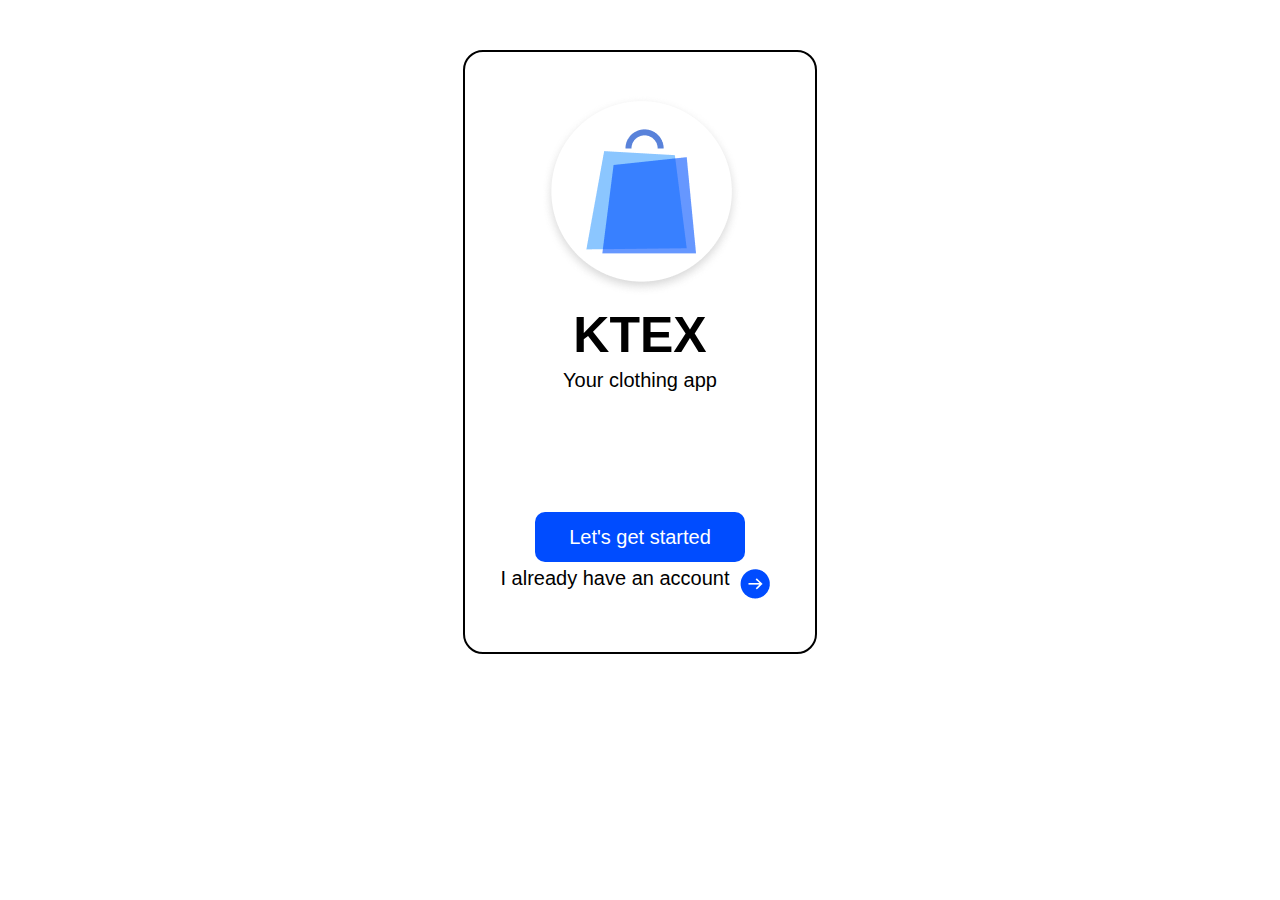
<file: index.html>
<!DOCTYPE html>
<html lang="en">
<head>
    <meta charset="UTF-8">
    <meta name="viewport" content="width=device-width, initial-scale=1.0">
    <title>Login</title>
    <link rel="stylesheet" href="index.css">
</head>
<body>
    <div id="logo"><img src="public/img.png" id="app_logo" alt="App logo"></div>
    <h1>KTEX</h1>
    <p>Your clothing app</p>
    <div id="button">
    <a href="create_acc.html">Let's get started</a>
    </div>
    <div id="flex">
        <p id="xyz">I already have an account</p>
        <a id="arrow" href="login.html"><img src="public/arrow.png" id="arrow" alt="arrow"></a>
    </div>

</body>
</html>
</file>
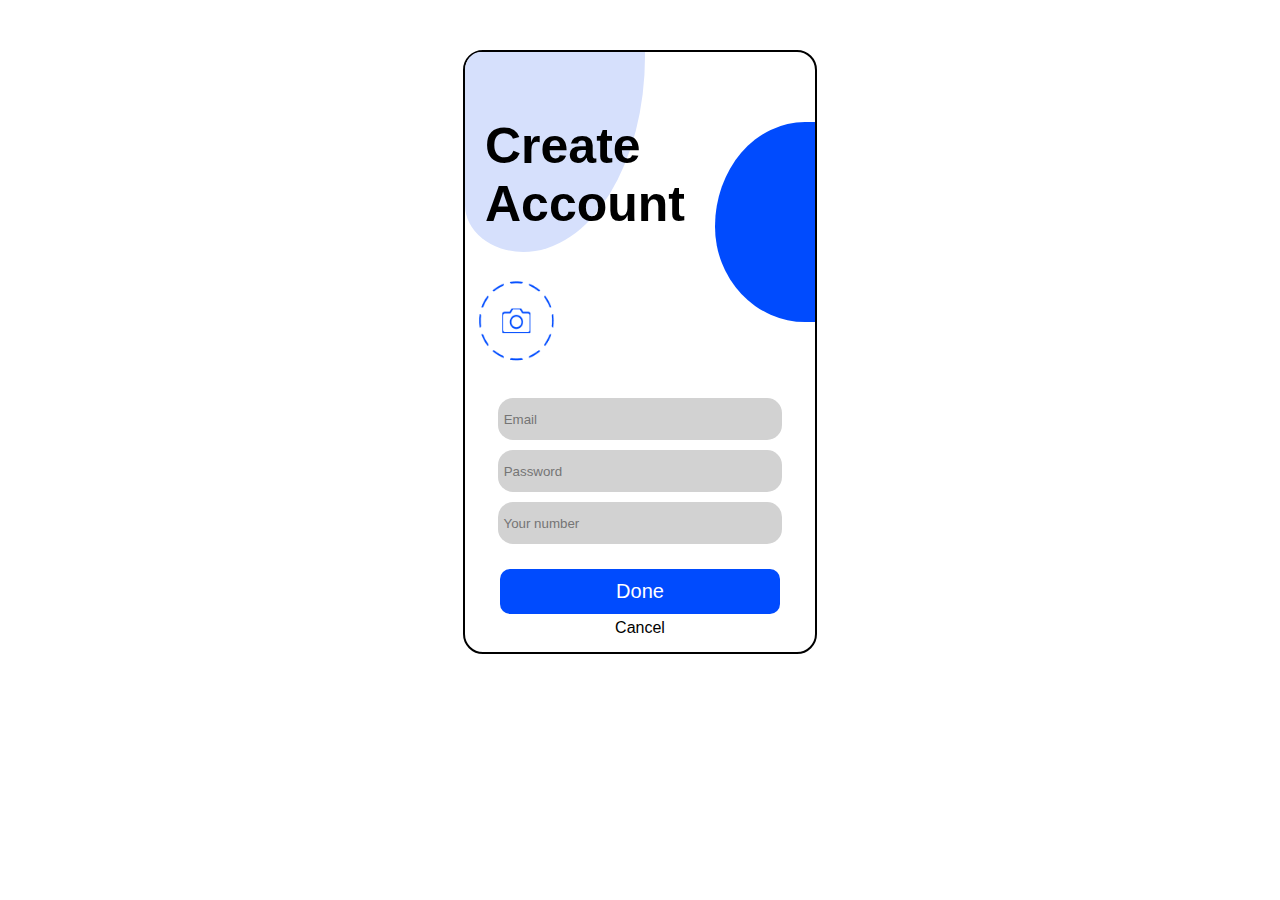
<file: create_acc.html>
<!DOCTYPE html>
<html lang="en">
<head>
    <meta charset="UTF-8">
    <meta name="viewport" content="width=device-width, initial-scale=1.0">
    <title>Create Account</title>
    <link rel="stylesheet" href="create_acc.css">
</head>
<body>
    <div id="heading">
    <h1>Create</h1> 
    <h1>Account</h1>
    </div>
    <img src="public/camera.png" alt="camera icon">
    <div id="ballons">
      <div id="ballon1">
      </div>
      <div id="ballon2">
      </div>
    </div>
    <div id="form">
    <form>
        <input type="email" class="user" placeholder=" Email">
        <br>
        <input type="password" class="user" placeholder=" Password">
        <br>
        <input type="text" class="user" placeholder=" Your number">
    </form>
    </div>
    <div id="submit">
    <a href="home.html">Done</a>
    </div>
    <a href="index.html" style="color: black;">Cancel</a>
</body>
</html>
</file>
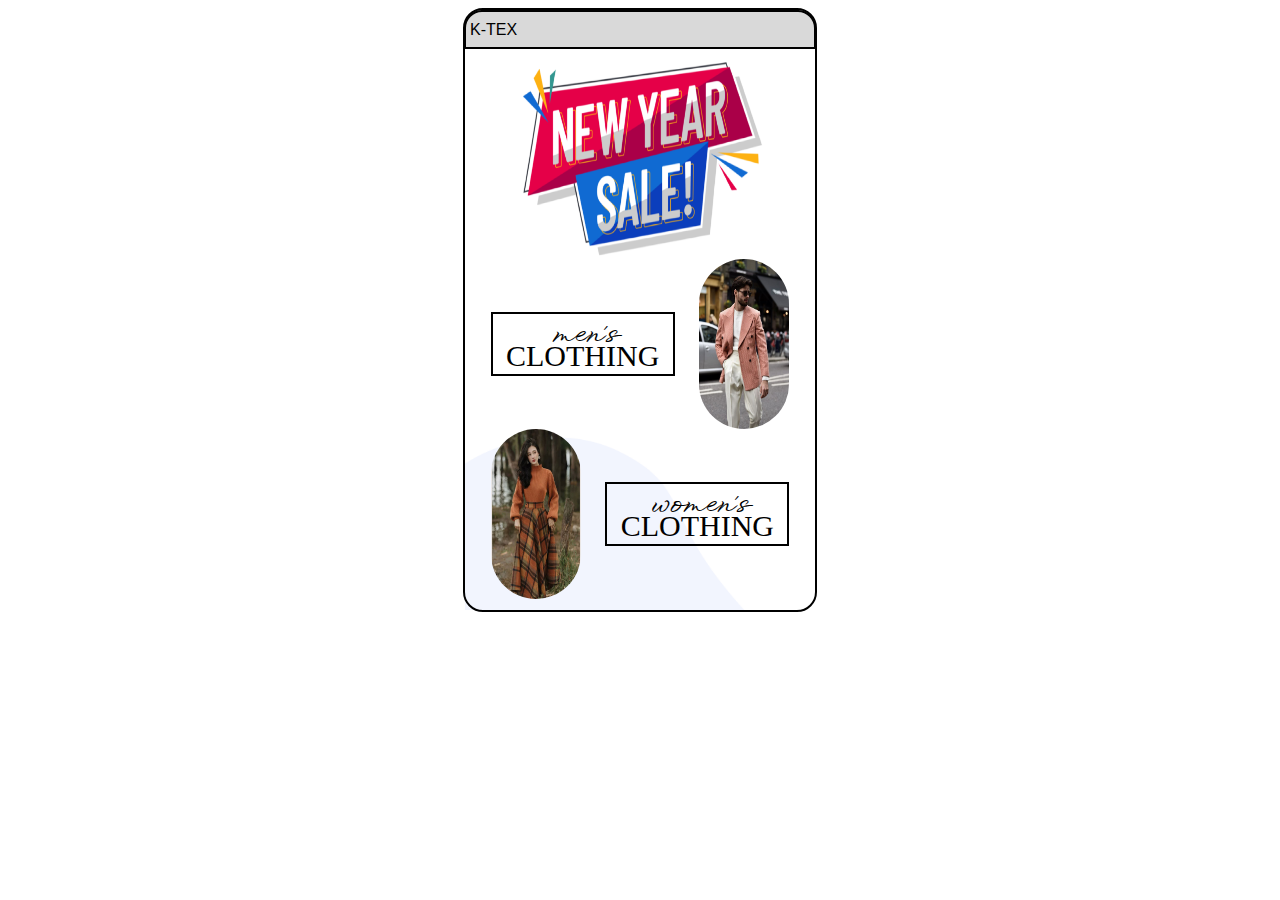
<file: home.html>
<!DOCTYPE html>
<html lang="en">
<head>
    <meta charset="UTF-8">
    <meta name="viewport" content="width=device-width, initial-scale=1.0">
    <title>Home</title>
    <link rel="stylesheet" href="https://cdnjs.cloudflare.com/ajax/libs/font-awesome/6.5.1/css/all.min.css" integrity="sha512-DTOQO9RWCH3ppGqcWaEA1BIZOC6xxalwEsw9c2QQeAIftl+Vegovlnee1c9QX4TctnWMn13TZye+giMm8e2LwA==" crossorigin="anonymous" referrerpolicy="no-referrer" />
    <link rel="stylesheet" href="home.css">
    <link rel="preconnect" href="https://fonts.googleapis.com">
    <link rel="preconnect" href="https://fonts.gstatic.com" crossorigin>
    <link href="https://fonts.googleapis.com/css2?family=Dawning+of+a+New+Day&family=WindSong:wght@400;500&display=swap" rel="stylesheet">
</head>
<body>
    <nav>
        <div id="left">
        <i class="fas fa-th-list"></i>
        <p style="display: inline-block;">K-TEX</p>
        </div>
        <div id="right">
        <i class="fas fa-heart"></i>
        <i class="fas fa-shopping-cart"></i>
        </div>
    </nav>
    <img src="public/new_year_poster.png" alt="" id="new_year">
    <div id="men">
        <div id="men1">
            <a href="men's_main.html" class="cursive">men's</a>
            <a href="men's_main.html" class="plain">CLOTHING</a>
        </div>
        <img src="public/boy_image.jpeg" alt="">
    </div>
    <div id="women">
        <img src="public/girl_image.jpeg" alt="">
        <div id="women1">
            <a href="" class="cursive">women's</a>
            <a href="" class="plain">CLOTHING</a>
        </div>
    </div>
    <img src="public/ballon4.png" alt="" id="ballon4">
</body>
</html>
</file>
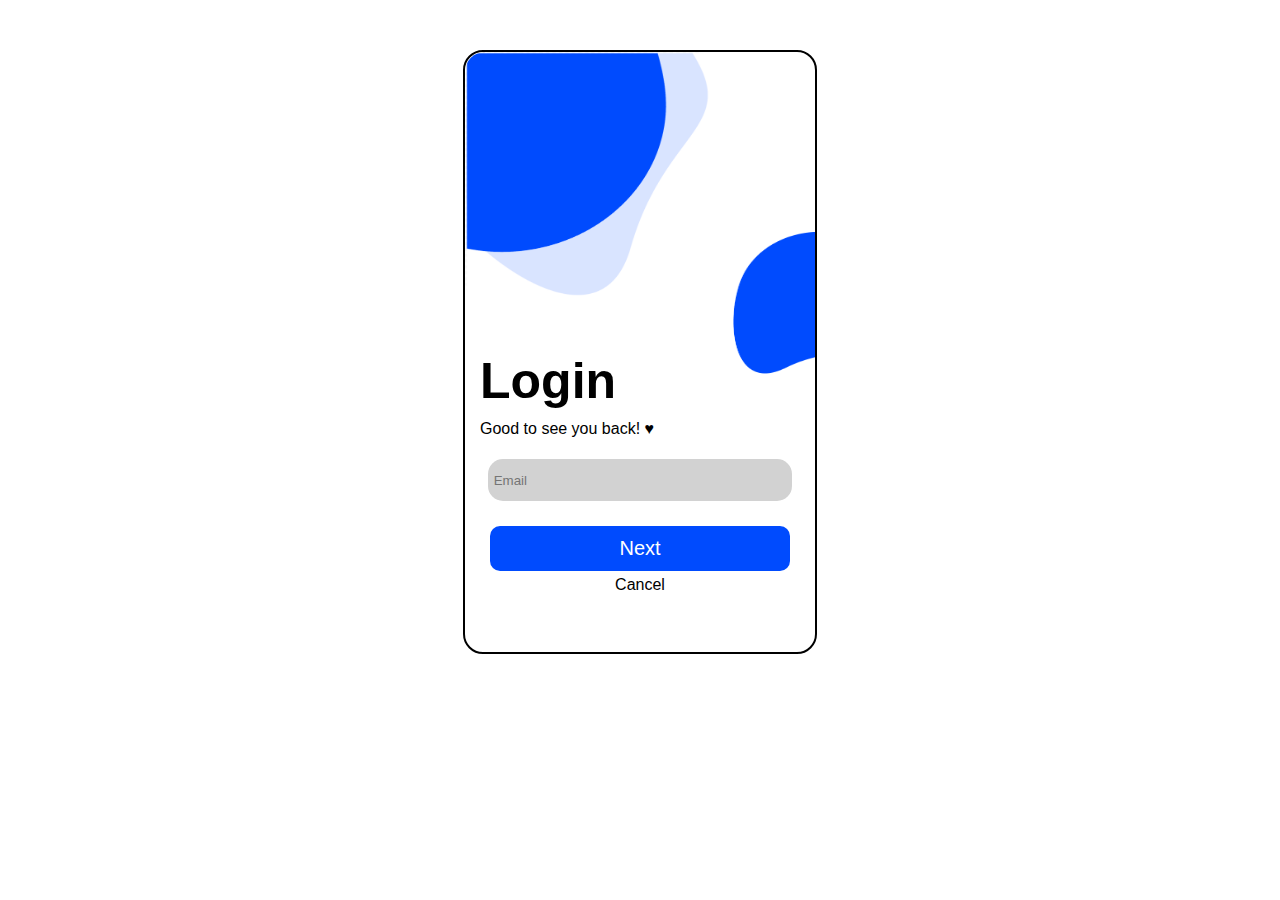
<file: login.html>
<!DOCTYPE html>
<html lang="en">
<head>
    <meta charset="UTF-8">
    <meta name="viewport" content="width=device-width, initial-scale=1.0">
    <title>Login</title>
    <link rel="stylesheet" href="login.css">
</head>
<body>
    <img src="public/ballon1.png" alt="" id="ballon1">
    <img src="public/ballon2.png" alt="" id="ballon2">
    <h1>Login</h1>
    <p>Good to see you back! &hearts;</p>
    <form>
        <input type="email" placeholder=" Email" class="user">
    </form>
    <div id="submit">
        <a href="password.html">Next</a>
    </div>
    <a href="index.html" style="color: black;">Cancel</a>
</body>
</html>
</file>
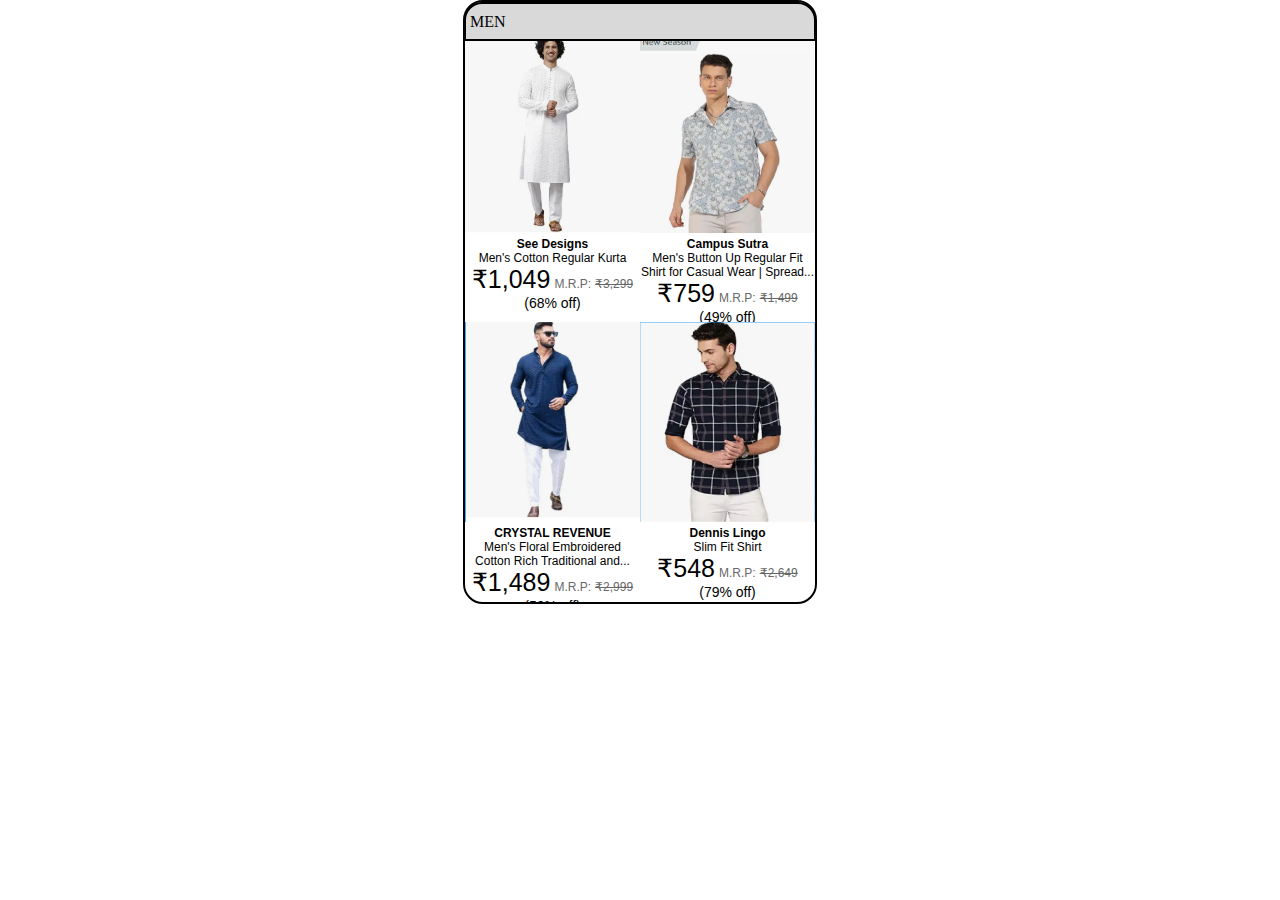
<file: men's_main.html>
<!DOCTYPE html>
<html lang="en">
<head>
    <meta charset="UTF-8">
    <meta name="viewport" content="width=device-width, initial-scale=1.0">
    <title>Men's</title>
    <link rel="stylesheet" href="https://cdnjs.cloudflare.com/ajax/libs/font-awesome/6.5.1/css/all.min.css" integrity="sha512-DTOQO9RWCH3ppGqcWaEA1BIZOC6xxalwEsw9c2QQeAIftl+Vegovlnee1c9QX4TctnWMn13TZye+giMm8e2LwA==" crossorigin="anonymous" referrerpolicy="no-referrer" />
    <link rel="stylesheet" href="men's_main.css">
    <link rel="preconnect" href="https://fonts.googleapis.com">
    <link rel="preconnect" href="https://fonts.gstatic.com" crossorigin>
    <link href="https://fonts.googleapis.com/css2?family=Dawning+of+a+New+Day&family=WindSong:wght@400;500&display=swap" rel="stylesheet">
</head>
<body>
    <nav>
        <div id="left">
            <a href="home.html"><i class="fas fa-arrow-left"></i></a>
            <p style="display: inline-block;">MEN</p>
            </div>
            <div id="right">
            <i class="fas fa-heart"></i>
            <i class="fas fa-shopping-cart"></i>
        </div>
    </nav>
    <div id="main">
        <div id="upper">
            <div id="first">
                <img src="public/men_img1.png" alt="">
                <p class="bold">See Designs</p>
                <p class="normal">Men's Cotton Regular Kurta</p>
                <p class="price" style="display: inline-block;">₹1,049</p>
                <p class="mrp" style="display: inline-block;">M.R.P:</p>
                <p class="before_price" style="display: inline-block;">₹3,299</p>
                <p class="offer" style="display: inline-block;">(68% off)</p>
            </div>
            <div id="second">
                <img src="public/men_img2.png" alt="">
                <p class="bold">CRYSTAL REVENUE</p>
                <p class="normal">Men's Floral Embroidered Cotton Rich Traditional and...</p>
                <p class="price" style="display: inline-block;">₹1,489</p>
                <p class="mrp" style="display: inline-block;">M.R.P:</p>
                <p class="before_price" style="display: inline-block;">₹2,999</p>
                <p class="offer" style="display: inline-block;">(50% off)</p>
            </div>
        </div>
        <div id="lower">
            <div id="third">
                <img src="public/men_img3.png" alt="">
                <p class="bold">Campus Sutra</p>
                <p class="normal">Men's Button Up Regular Fit Shirt for Casual Wear | Spread...</p>
                <p class="price" style="display: inline-block;">₹759</p>
                <p class="mrp" style="display: inline-block;">M.R.P:</p>
                <p class="before_price" style="display: inline-block;">₹1,499</p>
                <p class="offer" style="display: inline-block;">(49% off)</p>
            </div>
            <div id="fourth">
                <img src="public/men_img4.png" alt="">
                <p class="bold">Dennis Lingo</p>
                <p class="normal">Slim Fit Shirt</p>
                <p class="price" style="display: inline-block;">₹548</p>
                <p class="mrp" style="display: inline-block;">M.R.P:</p>
                <p class="before_price" style="display: inline-block;">₹2,649</p>
                <p class="offer" style="display: inline-block;">(79% off)</p>
            </div>
        </div>
    </div>
</body>
</html>
</file>
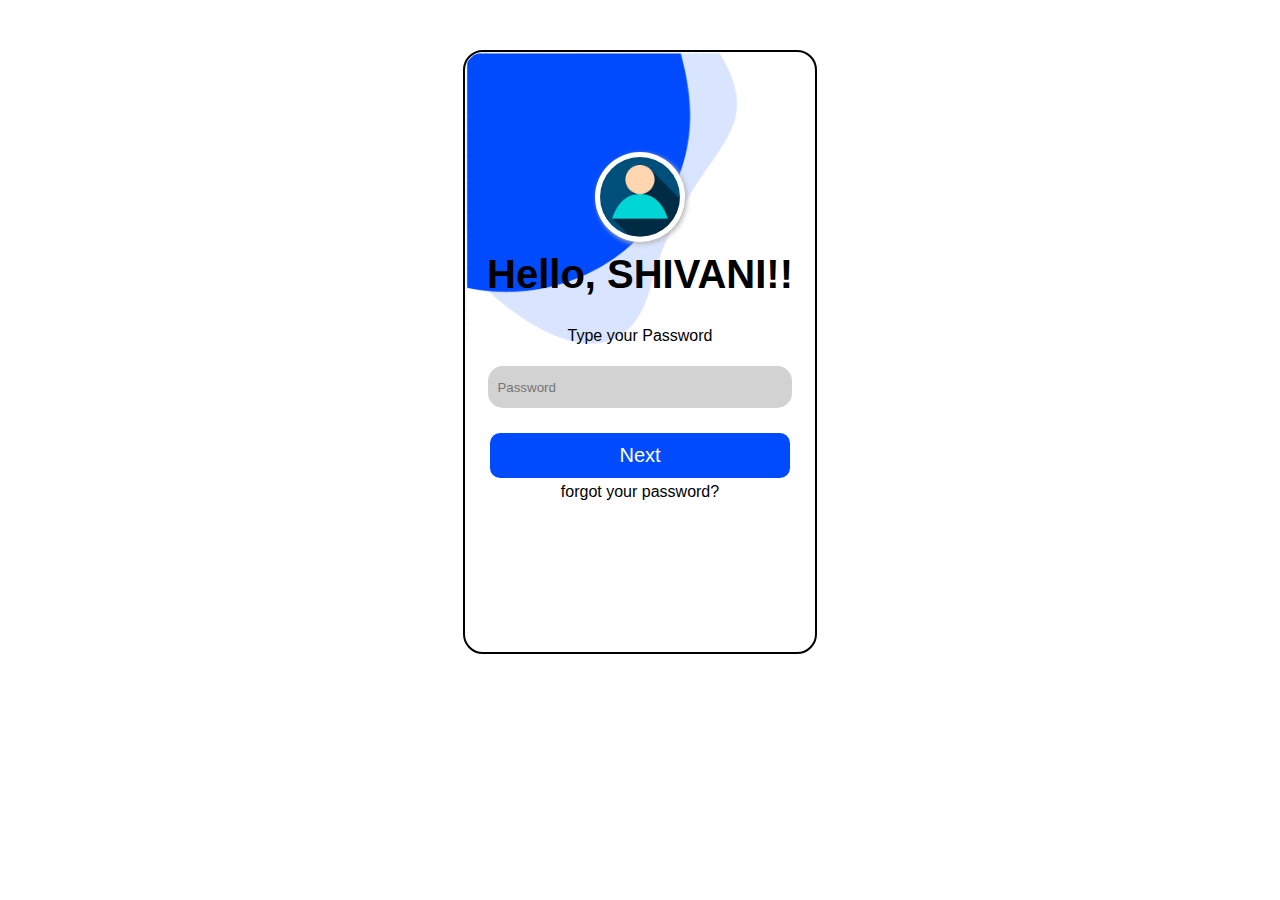
<file: password.html>
<!DOCTYPE html>
<html lang="en">
<head>
    <meta charset="UTF-8">
    <meta name="viewport" content="width=device-width, initial-scale=1.0">
    <title>Password</title>
    <link rel="stylesheet" href="password.css">
</head>
<body>
    <div id="outer_circle">
    <div id="circle">
        <div>
            <img src="public/user.jpg" id="user" alt="">
        </div>
    </div>
    </div>
    <img src="public/ballon1.png" id="ballon1">
    <h1>Hello, SHIVANI!!</h1>
    <p>Type your Password</p>
    <form>
        <input type="password" id="" placeholder="  Password" class="user">
    </form>
    <div id="submit">
        <a href="home.html">Next</a>
    </div>
    <a href="password_recovery.html" style="color: black;">forgot your password?</a>
</body>
</html>
</file>
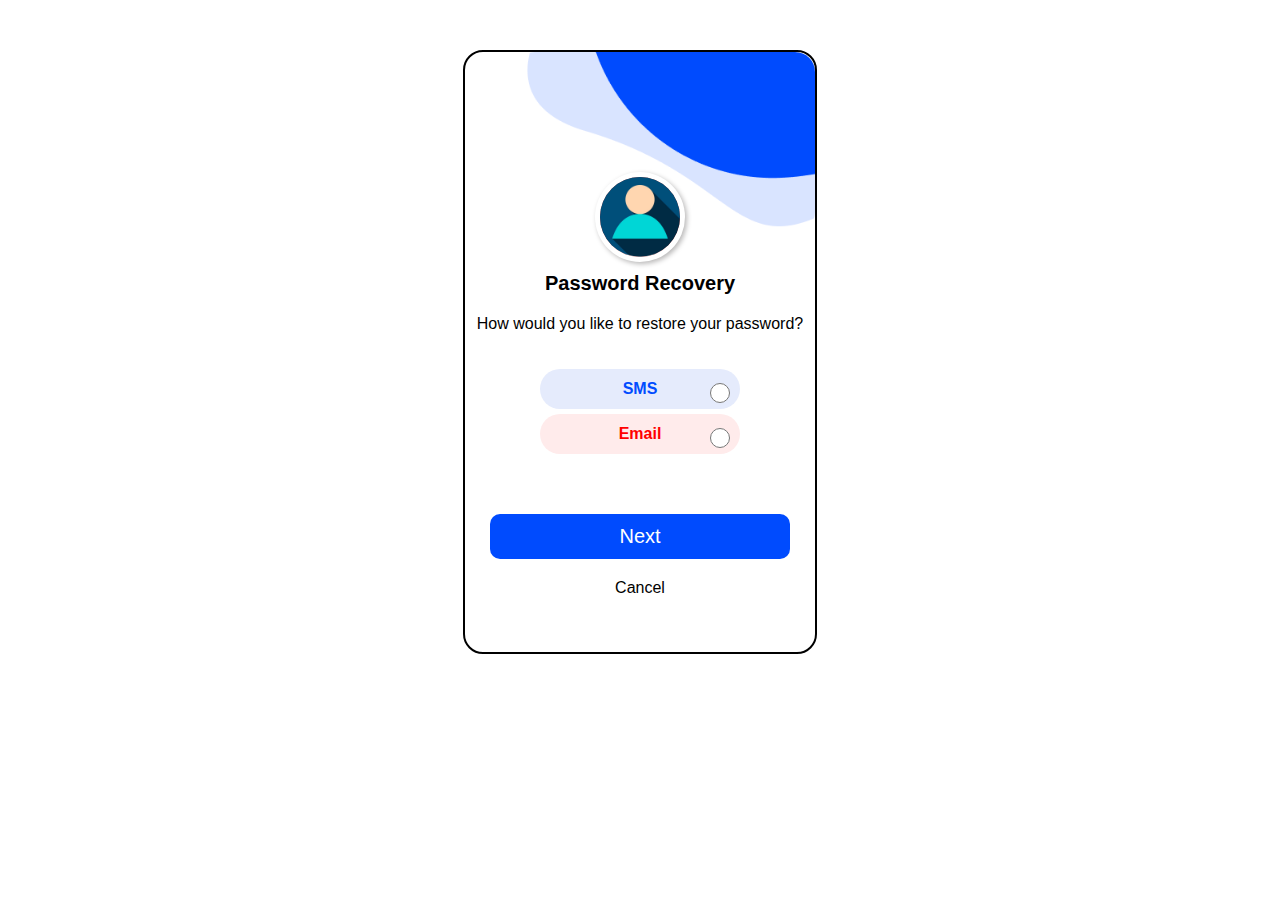
<file: password_recovery.html>
<!DOCTYPE html>
<html lang="en">
<head>
    <meta charset="UTF-8">
    <meta name="viewport" content="width=device-width, initial-scale=1.0">
    <title>Password Recovery</title>
    <link rel="stylesheet" href="password_recovery.css">
</head>
<body>
    <div id="outer_circle">
        <div id="circle">
            <div>
                <img src="public/user.jpg" id="user">
            </div>
        </div>
    </div>
    <img src="public/ballon3.png" id="ballon3" alt="">
    <h1>Password Recovery</h1>
    <p>How would you like to restore your password?</p>
    <form>
        <div id="SMS">
    <label for="form">
        SMS <input type="radio" name="form" class="form">
    </label>
        </div>
        <div id="email">
    <label for="form">
        Email <input type="radio" name="form" class="form">
    </label>
        </div>
    </form>
    <div id="submit">
        <a href="password_setup.html" style="color: white;">Next</a>
    </div>
    <a href="password.html" style="color: black;">Cancel</a>
</body>
</html>
</file>
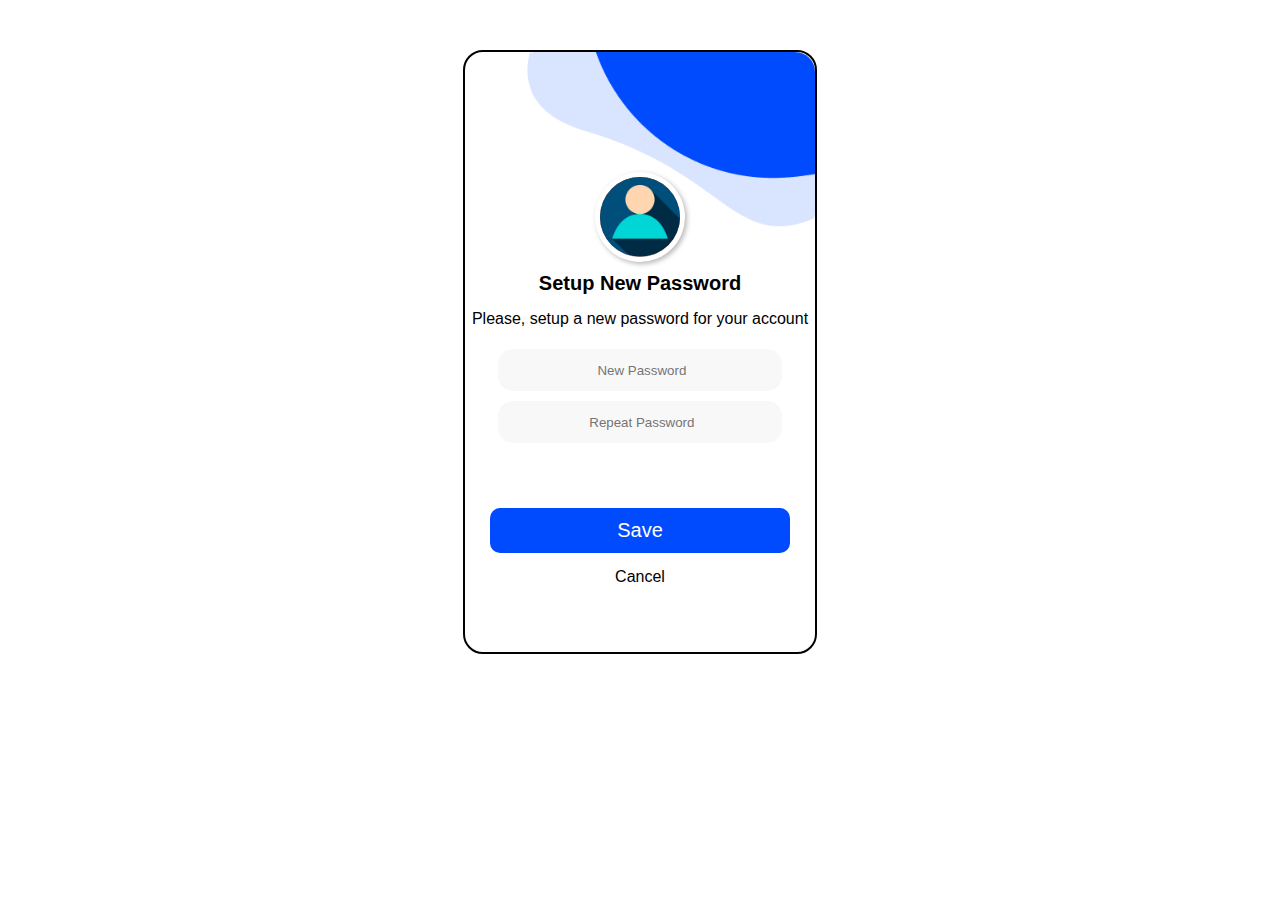
<file: password_setup.html>
<!DOCTYPE html>
<html lang="en">
<head>
    <meta charset="UTF-8">
    <meta name="viewport" content="width=device-width, initial-scale=1.0">
    <title>Password Setup</title>
    <link rel="stylesheet" href="password_setup.css">
</head>
<body>
    <div id="outer_circle">
        <div id="circle">
            <div>
                <img src="public/user.jpg" id="user">
            </div>
        </div>
    </div>
    <img src="public/ballon3.png" id="ballon3" alt="">
    <h1>Setup New Password</h1>
    <p>Please, setup a new password for your account</p>
    <form>
        <div id="SMS">
        <input type="text" placeholder=" New Password" class="form">
        </div>
        <div id="email">
        <input type="text" placeholder=" Repeat Password" class="form">
        </div>
    </form>
    <div id="submit">
        <a href="home.html" style="color: white;">Save</a>
    </div>
    <a href="password_recovery.html" style="color: black;">Cancel</a>
</body>
</html>
</file>
<file: index.css>
html{
    display: flex;
    justify-content: center;;
}
body{
    height: 600px;
    width: 350px;
    border: 2px solid black;
    border-radius: 20px;
    margin-top: 50px;
    display: flex;
    flex-direction: column;
    justify-content: center;
    align-items: center;
}
h1{
    font-family: Arial, Helvetica, sans-serif;
    text-align: center;
    font-size: 50px;
    margin: 0px;
    margin-top: 10px;
}
p{
    font-family: Arial, Helvetica, sans-serif;
    text-align: center;
    font-size: 20px;
    margin-top: 5px;
}
#logo{
    display: flex;
    justify-content: center;
}
#button{
    font-family: Arial, Helvetica, sans-serif;
    margin-top: 100px;
    display: flex;
    justify-content: center;
    align-items: center;
    height: 50px;
    width: 210px;
    background-color:  #004CFF;
    border-color: #004CFF;
    border-radius: 10px;
}
a{
    color: white;
    text-decoration: none;
    text-align: center;
    font-size: 20px; 
}
#flex{
    display: flex;
    justify-content: center;
    align-items: center;
}
#arrow{
    background-color: white;
    border: none;
    display: inline-block;
    width: 50px;
}
</file>
<file: create_acc.css>
html{
    display: flex;
    justify-content: center;
}
body{
    width: 350px;
    height: 600px;
    border: 2px solid black;
    border-radius: 20px;
    margin-top: 50px;
    position: absolute;
    display: flex;
    justify-content: center;
    flex-direction: column;
    align-items: center;
}
#heading{
    margin-top: 50px;
    margin-left: 20px;
    align-self: flex-start;
}
h1{
    font-family: Arial, Helvetica, sans-serif;
    margin: 0px;
    font-size: 50px;
    position: relative;
    z-index: 1;
}
img{
    height: 100px;
    width: 100px;
    margin-top: 40px;
    align-self: flex-start;
}
a{
    font-family: Arial, Helvetica, sans-serif;
    text-decoration: none;
    color: white;
}
#form{
    margin-top: 20px;
}
.user{
    font-family: Arial, Helvetica, sans-serif;
    height: 40px;
    width: 280px;
    border-radius: 15px;
    background-color: #D2D2D2;
    border: none;
    margin: 5px;
    align-self: center;
}
#ballon1{
    background-color: #d6e0fc;
    height: 200px;
    position: absolute;
    width: 180px;
    left: 0px;
    top: 0px;
    border-radius: 9% 0% 69% 33% / 9% 0% 100% 24% ;
}
#ballon2{
    background-color: #004BFE;
    height: 200px;
    width: 100px;
    position: absolute;
    right: 0px;
    top: 70px;
    border-radius: 100% 0% 0% 100% / 58% 0% 0% 53%;
}
#submit{
    height: 45px;
    width: 280px;
    margin-top: 20px;
    margin-bottom: 5px;
    font-size: 20px;
    background-color: #004BFE;
    border-color: #004CFF;
    border-radius: 10px;
    display: flex;
    justify-content: center;
    align-items: center;
}
</file>
<file: home.css>
html{
    display: flex;
    justify-content: center;
}
body{
    height: 600px;
    width: 350px;
    border: 2px solid black;
    display: flex;
    flex-direction: column;
    align-items: center;
    border-radius: 20px;
    position: absolute;
}
img{
    height: 170px;
    width: 90px;
    border-radius: 70px;
}
nav{
    position: relative;
    background-color: #D9D9D9;
    height: 35px;
    width: 348px;
    border: 2px solid black;
    display: flex;
    align-items: center;
    border-radius: 18px 18px 0px 0px;
    justify-content: space-between;
}
p{
    font-family: Arial, Helvetica, sans-serif;
}
#new_year{
    border-radius: 0px;
    height: 200px;
    width: 250px;
    margin-top: 10px;
}
#men{
    width: 348px;
    display: flex;
    justify-content: space-evenly;
    align-items: center;
}
#women{
    width: 348px;
    display: flex;

    align-items: center;
    justify-content: space-evenly;
}
a{
    text-decoration: none;
    color: black;
    height: 20px;
    display: inline-block;
    font-size: 30px;
}
.cursive{
    font-family: "WindSong", cursive;
    font-weight: 450;
    font-style: normal;
}
.plain{
    margin-top: 5px;
}
#men1{
    width: 180px;
    height: 60px;
    display: flex;
    flex-direction: column;
    justify-content: first baseline;
    align-items: center;
    border: 2px solid black;
}
#women1{
    width: 180px;
    height: 60px;
    display: flex;
    flex-direction: column;
    justify-content: first baseline;
    align-items: center;
    border: 2px solid black;
}
#left{
    padding-left: 4px;
}
#right{
    padding-right: 6px;
}
#ballon4{
    position: absolute;
    left: 0px;
    bottom: 0px;
    width: 300px;
    height: 180px;
    border-radius: 0px;
    z-index: -1;
}
</file>
<file: login.css>
*{
    position: relative;
    z-index: 1;
}
html{
    display: flex;
    justify-content: center;
}
body{
    height: 600px;
    width: 350px;
    border: 2px solid black;
    border-radius: 20px;
    margin-top: 50px;
    display: flex;
    flex-direction: column;
    align-items: center;
    position: absolute;
}
h1{
    font-family: Arial, Helvetica, sans-serif;
    font-size: 50px;
    margin-top: 300px;
    margin-bottom: 5px;
    left: 15px;
    align-self: flex-start;
}
p{
    font-family: Arial, Helvetica, sans-serif;
    margin-top: 5px;
    left: 15px;
    align-self: flex-start;;
}
a{
    font-family: Arial, Helvetica, sans-serif;
    text-decoration: none;
    color: white;
}
.user{
    font-family: Arial, Helvetica, sans-serif;
    height: 40px;
    width: 300px;
    border-radius: 15px;
    background-color: #D2D2D2;
    border: none;
    margin: 5px;
}
#ballon1{
    height: 250px;
    width: 250px;
    position: absolute;
    left: 0px;
    top: 0px;
    border-radius: 20px;
    z-index: 0;
}
#ballon2{
    height: 150px;
    width: 110px;
    position: absolute;
    right: 0px;
    top: 180px;
}
#submit{
    height: 45px;
    width: 300px;
    margin-top: 20px;
    margin-bottom: 5px;
    font-size: 20px;
    background-color: #004BFE;
    border-color: #004CFF;
    border-radius: 10px;
    display: flex;
    justify-content: center;
    align-items: center;
}
</file>
<file: password.css>
html{
    display: flex;
    justify-content: center;
}
body{
    height: 600px;
    width: 350px;
    margin-top: 50px;
    border: 2px solid black;
    border-radius: 20px;
    position: absolute;
    display: flex;
    flex-direction: column;
    align-items: center;
}
h1{
    font-family: Arial, Helvetica, sans-serif;
    font-size: 40px;
    text-align: center;
    margin-bottom: 0px;
    margin-top: 10px;
}
p{
    font-family: Arial, Helvetica, sans-serif;  
    text-align: center;
    margin-top: 30px;
}
.user{
    font-family: Arial, Helvetica, sans-serif;
    height: 40px;
    width: 300px;
    border-radius: 15px;
    background-color: #D2D2D2;
    border: none;
    margin: 5px;
}
#ballon1{
    height: 300px;
    width: 280px;
    border-radius: 20px;
    position: absolute;
    left: 0px;
    top: 0px;
    z-index: -1;
}
#user{
    width: 100px;
    height: 100px;
}
#circle{
    display: flex;
    height: 80px;
    width: 80px;
    border-radius: 50%;
    display: flex;
    justify-content: center;
    align-items: center;
    overflow: hidden;
}
#outer_circle{
    height: 90px;
    width: 90px;
    border-radius: 50%;
    background-color: white;
    margin-top: 100px;
    display: flex;
    justify-content: center;
    align-items: center;
    box-shadow: 2px 2px 5px rgb(185, 184, 184);
}
a{
    text-decoration: none;
    color: white;
    font-family: Arial, Helvetica, sans-serif;
}
#submit{
    height: 45px;
    width: 300px;
    margin-top: 20px;
    margin-bottom: 5px;
    font-size: 20px;
    background-color: #004BFE;
    border-color: #004CFF;
    border-radius: 10px;
    display: flex;
    justify-content: center;
    align-items: center;
}
img{
    overflow: hidden;
}
</file>
<file: password_recovery.css>
html{
    display: flex;
    justify-content: center;
}
body{
    height: 600px;
    width: 350px;
    margin-top: 50px;
    border: 2px solid black;
    border-radius: 20px;
    position: absolute;
    display: flex;
    flex-direction: column;
    align-items: center;
}
#user{
    height: 100px;
    width: 100px;
}
#circle{
    height: 80px;
    width: 80px;
    border-radius: 50%;
    overflow: hidden;
    display: flex;
    justify-content: center;
    align-items: center;
    background-color: brown;
}
#outer_circle{
    height: 90px;
    width: 90px;
    border-radius: 50%;
    background-color: white;
    margin-top: 120px;
    display: flex;
    justify-content: center;
    align-items: center;
    box-shadow: 2px 2px 5px rgb(185, 184, 184);
}
h1{
    font-family: Arial, Helvetica, sans-serif;
    font-size: 20px;
    text-align: center;
    margin-bottom: 0px;
    margin-top: 10px;
}
p{
    font-family: Arial, Helvetica, sans-serif;  
    text-align: center;
    margin-top: 20px;
}
#ballon3{
    position: absolute;
    right: 0px;
    top: 0px;
    z-index: -1;
    width: 300px;
    border-radius: 20px;
}
#SMS{
    height: 40px;
    width: 200px;
    margin-top: 20px;
    border: 0px solid black;
    background-color: #E5EBFC;
    border-radius: 20px;
    display: flex;
    justify-content: center;
    align-items: center;
    color: #004CFF;
    font-weight: 650;
    font-family:'Segoe UI', Tahoma, Geneva, Verdana, sans-serif;
}
#email{
    height: 40px;
    width: 200px;
    border: 0px solid black;
    background-color: #FFEBEB;
    border-radius: 20px;
    margin-top: 5px;
    display: flex;
    align-items: center;
    justify-content: center;
    color: red;
    font-weight: 650;
    font-family: 'Segoe UI', Tahoma, Geneva, Verdana, sans-serif;
}
.form{
    position: absolute;
    left: 240px;
    height: 20px;
    width: 20px;
}
a{
    text-decoration: none;
    color: black;
    font-family: Arial, Helvetica, sans-serif;
}
#submit{
    height: 45px;
    width: 300px;
    margin-top: 60px;
    margin-bottom: 20px;
    font-size: 20px;
    background-color: #004BFE;
    border-color: #004CFF;
    border-radius: 10px;
    display: flex;
    justify-content: center;
    align-items: center;
    color: white;
}
</file>
<file: password_setup.css>
html{
    display: flex;
    justify-content: center;
}
body{
    height: 600px;
    width: 350px;
    margin-top: 50px;
    border: 2px solid black;
    border-radius: 20px;
    position: absolute;
    display: flex;
    flex-direction: column;
    align-items: center;
}
#user{
    height: 100px;
    width: 100px;
}
#circle{
    height: 80px;
    width: 80px;
    border-radius: 50%;
    overflow: hidden;
    display: flex;
    justify-content: center;
    align-items: center;
    background-color: brown;
}
#outer_circle{
    height: 90px;
    width: 90px;
    border-radius: 50%;
    background-color: white;
    margin-top: 120px;
    display: flex;
    justify-content: center;
    align-items: center;
    box-shadow: 2px 2px 5px rgb(185, 184, 184);
}
h1{
    font-family: Arial, Helvetica, sans-serif;
    font-size: 20px;
    text-align: center;
    margin-bottom: 0px;
    margin-top: 10px;
}
p{
    font-family: Arial, Helvetica, sans-serif;  
    text-align: center;
    margin-top: 15px;
}
#ballon3{
    position: absolute;
    right: 0px;
    top: 0px;
    z-index: -1;
    width: 300px;
    border-radius: 20px;
}
.form{
    font-family: Arial, Helvetica, sans-serif;
    height: 40px;
    width: 280px;
    border-radius: 15px;
    background-color: #F8F8F8;
    border: none;
    margin: 5px;
    align-self: center;
}
a{
    text-decoration: none;
    font-family: Arial, Helvetica, sans-serif;
}
#submit{
    height: 45px;
    width: 300px;
    margin-top: 60px;
    margin-bottom: 15px;
    font-size: 20px;
    background-color: #004BFE;
    border-color: #004CFF;
    border-radius: 10px;
    display: flex;
    justify-content: center;
    align-items: center;
    color: white;

}
input[type="text"]::placeholder {
    text-align: center;
    font-family: 'Segoe UI', Tahoma, Geneva, Verdana, sans-serif;
}
</file>
